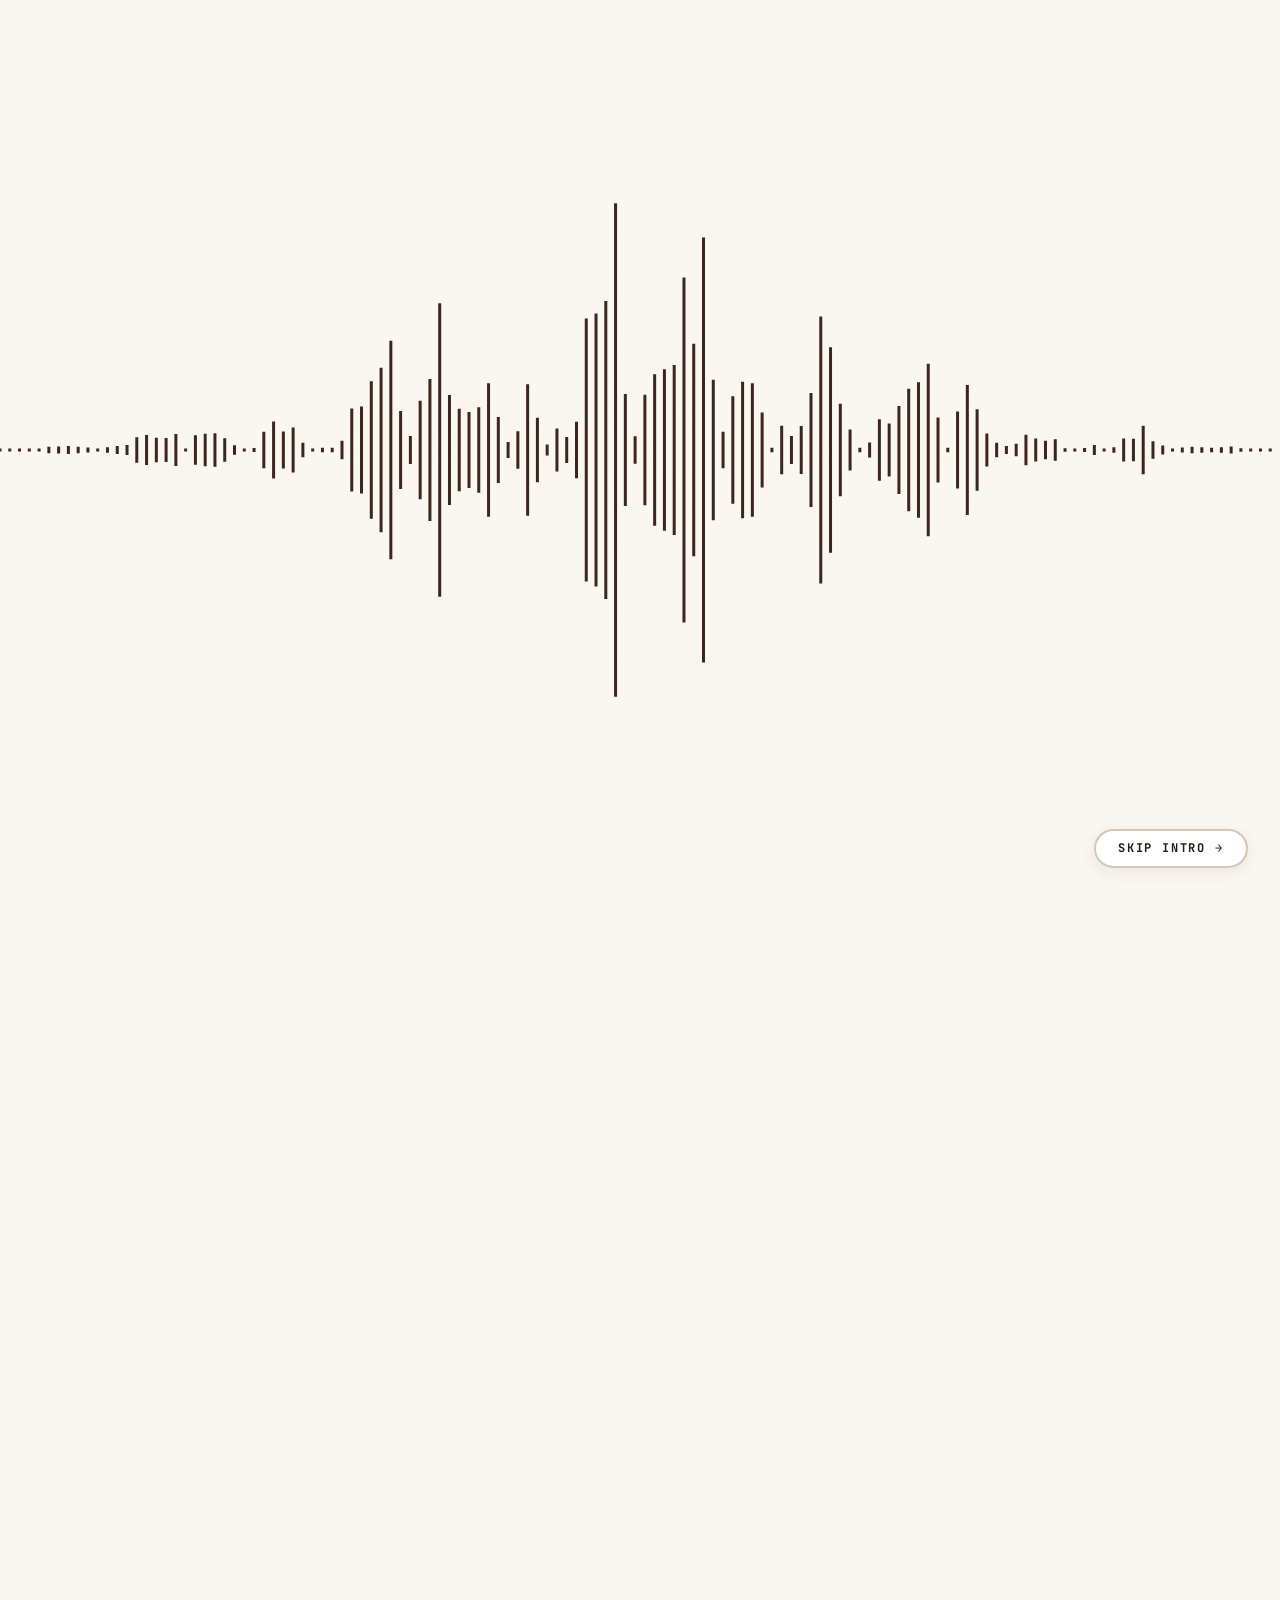
<file: FINALL_PARKINSENSE/frontend/index.html>
<!DOCTYPE html>
<html lang="en">
<head>
  <meta charset="UTF-8">
  <meta http-equiv="refresh" content="0; url=landing_page/index.html">
  <title>Voice Intelligence & Assistive Platform</title>
  <script>
    window.location.href = "landing_page/index.html";
  </script>
</head>
<body style="background-color: #FAF6F0; color: #261B14; font-family: 'Inter', system-ui, sans-serif; display: flex; align-items: center; justify-content: center; min-height: 100vh; margin: 0; padding: 2rem; text-align: center;">
  <div style="background: #FFFFFF; border: 2px solid #E6DDD0; padding: 2.5rem; border-radius: 20px; max-width: 480px; box-shadow: 0 10px 35px rgba(61, 38, 29, 0.08);">
    <h2 style="font-size: 1.5rem; font-weight: 800; color: #261B14;">Loading VoiceAssist Platform...</h2>
    <p style="color: #59473C; font-size: 0.95rem; margin-top: 0.5rem;">Redirecting to intro & assistive dashboard...</p>
  </div>
</body>
</html>
</file>
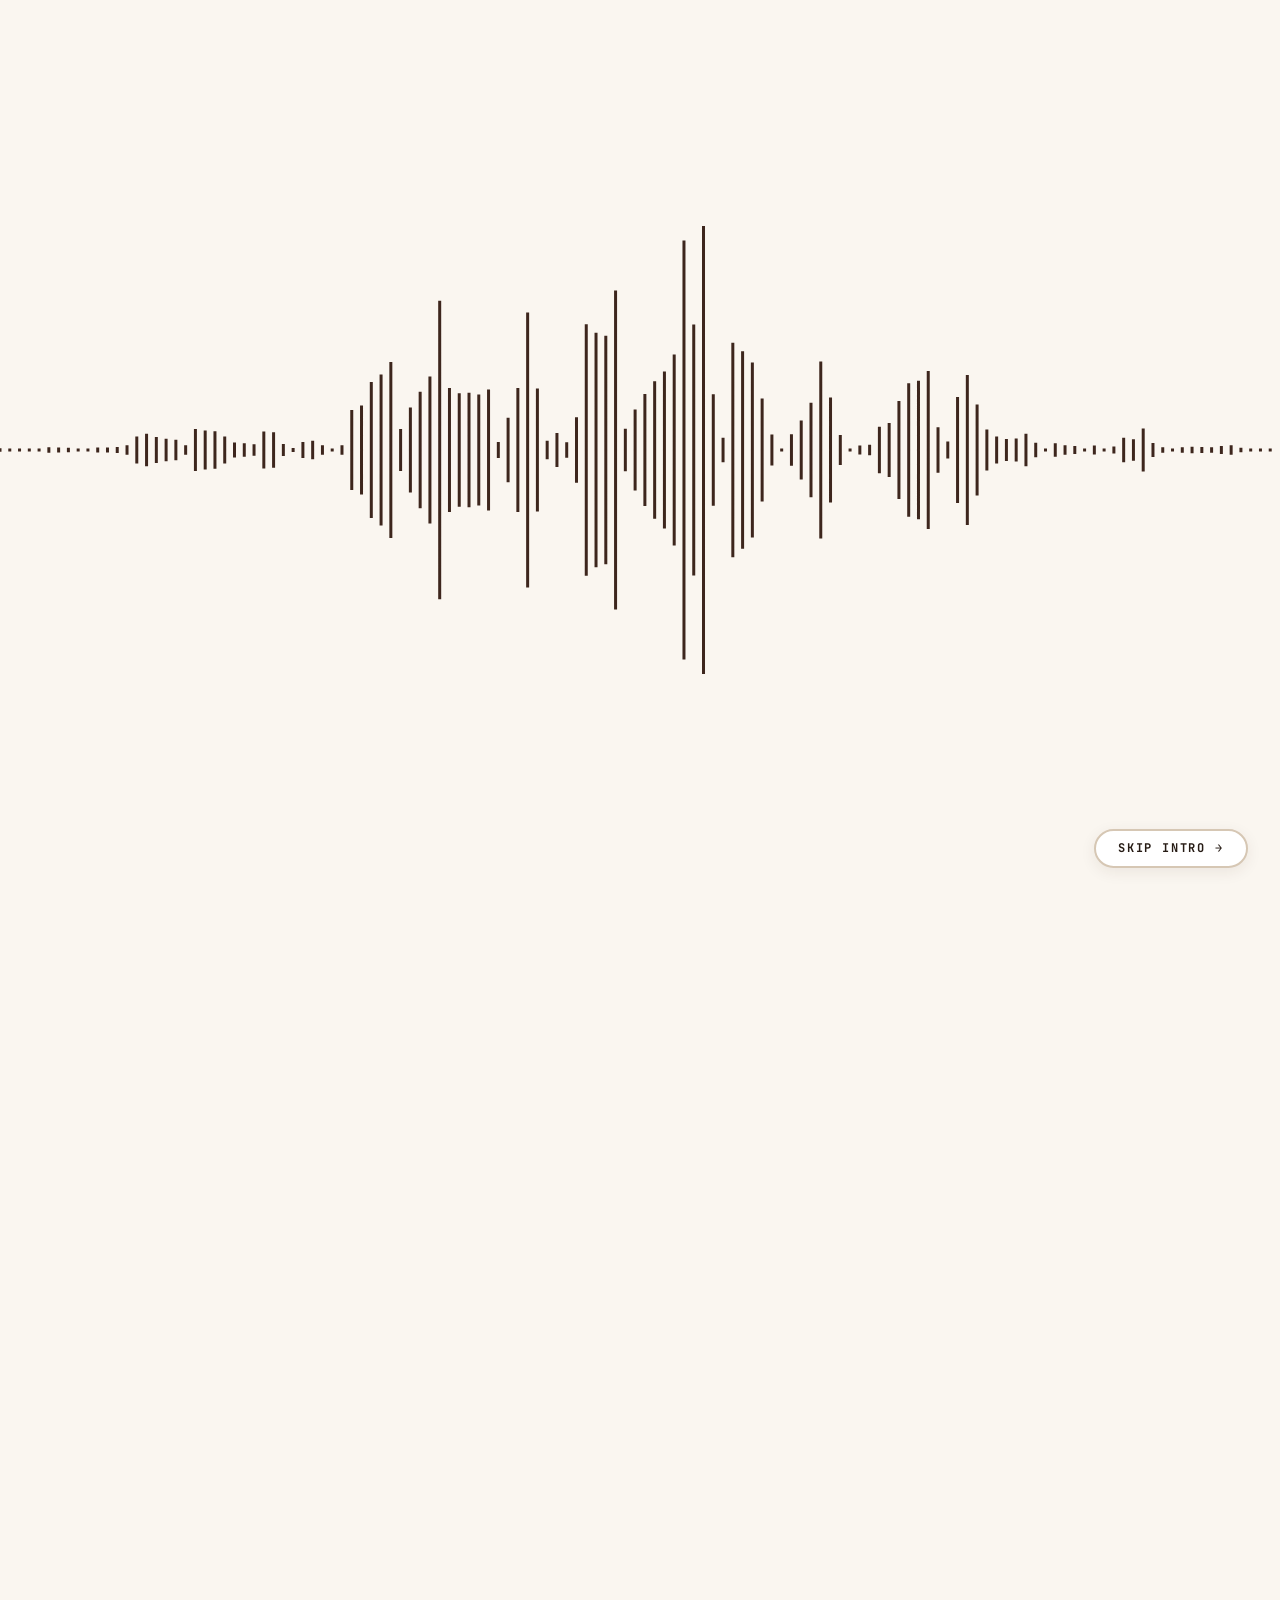
<file: FINALL_PARKINSENSE/frontend/landing_page/index.html>
<!DOCTYPE html>
<html lang="en">
<head>
  <meta charset="UTF-8">
  <meta name="viewport" content="width=device-width, initial-scale=1.0">
  <title>Voice Intelligence // Hello</title>
  
  <!-- Fonts: Inter & JetBrains Mono -->
  <link rel="preconnect" href="https://fonts.googleapis.com">
  <link rel="preconnect" href="https://fonts.gstatic.com" crossorigin>
  <link href="https://fonts.googleapis.com/css2?family=Inter:wght@300;400;500;600;700;800;900&family=JetBrains+Mono:ital,wght@0,300;0,400;0,500;0,600;1,400&display=swap" rel="stylesheet">
  
  <!-- Self-contained Landing Page Stylesheet -->
  <link rel="stylesheet" href="style.css">
</head>
<body>

  <!-- ==========================================================================
       INTRO ANIMATION OVERLAY
       ========================================================================== -->
  <div id="intro-container">
    
    <!-- PHASE 1 & 2: Audio Waveform Canvas -->
    <canvas id="waveformCanvas"></canvas>

    <!-- Sparkling Photon Follower on Stroke Tip -->
    <div id="pen-sparkle"></div>

    <!-- PHASE 3: Cursive "hello" SVG Layer & Panning Slider Track -->
    <div id="hello-layer">
      <div id="slider-track">
        <svg id="cursiveSvg" class="glow-line" viewBox="0 0 1200 300" fill="none" style="width: 100%; max-width: 64rem; height: 16rem; overflow: visible;">
          <!-- Continuous line: Left Straight -> Cursive Hello -> Right Straight Extension -->
          <path id="strokePath" class="cursive-path" stroke="#3D261D" stroke-width="4.5" stroke-linecap="round" stroke-linejoin="round"
            d="M 0,150 
               L 360,150 
               C 380,150 398,75 412,35 
               C 422,6 434,8 430,40 
               C 420,105 404,180 400,210 
               C 399,218 406,218 410,204 
               C 420,168 432,135 454,130 
               C 472,126 480,146 478,172 
               C 476,198 470,208 482,208 
               C 492,208 502,186 512,166 
               C 522,146 537,140 540,156 
               C 544,178 522,208 504,208 
               C 494,208 504,192 520,186 
               C 540,180 554,170 567,140 
               C 582,105 597,55 607,25 
               C 615,2 626,5 622,35 
               C 612,105 597,175 594,206 
               C 592,214 600,214 607,202 
               C 620,175 637,105 652,55 
               C 662,22 674,2 680,15 
               C 684,28 678,65 667,115 
               C 657,160 652,206 664,206 
               C 674,206 687,186 700,166 
               C 712,148 730,140 747,140 
               C 770,140 780,160 778,182 
               C 775,206 754,214 737,214 
               C 717,214 707,196 707,176 
               C 707,152 724,142 742,142 
               C 760,142 775,150 795,150 
               L 1200,150" />
        </svg>
      </div>
    </div>

    <!-- PHASE 4: Straight Horizon Line Pulse -->
    <div id="horizon-line" class="glow-line"></div>

    <!-- Skip Intro Button -->
    <button class="skip-btn" onclick="skipToLandingPage()">
      Skip Intro &rarr;
    </button>
  </div>

  <!-- Ambient Dynamic Background Canvas -->
  <canvas id="bg-particles-canvas"></canvas>

  <!-- ==========================================================================
       MAIN LANDING PAGE DASHBOARD CONTENT
       ========================================================================== -->
  <div id="landing-page">
    
    <!-- Header Navigation -->
    <header>
      <div class="nav-container">
        
        <!-- Logo -->
        <div class="logo-group" onclick="replayFullVideoAnimation()" title="Replay Intro Animation">
          <div class="logo-dot"></div>
          <span class="logo-title">WAVEFORM</span>
          <span class="logo-tag">NC-866</span>
        </div>

        <!-- Links -->
        <nav class="nav-links">
          <a href="#lab">LAB</a>
          <a href="#features">SYNTHESIS</a>
          <a href="#protocol">PROTOCOL</a>
          <a href="#specs">SPECS</a>
        </nav>

        <!-- Actions -->
        <div class="nav-actions">
          <a href="../dashboard/index.html" class="btn btn-primary" style="background: #3D261D; color: #FAF6F0; border-color: #3D261D; box-shadow: 0 4px 15px rgba(61, 38, 29, 0.2);">
            ENTER DASHBOARD &rarr;
          </a>
          <button onclick="replayFullVideoAnimation()" class="btn btn-outline">
            REPLAY INTRO
          </button>
          <button id="audio-toggle-btn" class="btn btn-audio">
            <span id="audio-status-text">AUDIO FX: OFF</span>
          </button>
        </div>
      </div>
    </header>

    <!-- Main Content -->
    <main>
      
      <!-- Hero Section -->
      <section class="hero-container reveal active">
        <div class="hero-badge">
          <span class="badge-dot"></span>
          <span>VOICE ENGINE v4.2 &bull; ASSISTIVE TECHNOLOGY CORE</span>
        </div>

        <h1 class="hero-title">
          Say Hello To Accessible Care.
        </h1>

        <p class="hero-description">
          An ultra-low latency acoustic and motor synthesis platform designed for people with Parkinson's disease, speech variation, and motor control needs.
        </p>

        <div class="hero-actions">
          <a href="../dashboard/index.html" class="btn btn-primary" style="background: #3D261D; color: #FAF6F0; font-size: 0.85rem; padding: 0.75rem 1.75rem; box-shadow: 0 4px 20px rgba(61, 38, 29, 0.25);">
            LAUNCH ASSISTIVE DASHBOARD &rarr;
          </a>
          <button onclick="replayFullVideoAnimation()" class="btn btn-outline">
            WATCH INTRO AGAIN
          </button>
          <a href="#lab" class="btn btn-outline">
            EXPLORE ACOUSTIC LAB &darr;
          </a>
        </div>
      </section>

      <!-- Interactive Frequency Lab -->
      <section id="lab" class="lab-section reveal">
        <div class="lab-header">
          <div>
            <div class="lab-title-group">
              <span class="lab-title-dot"></span>
              <h3 class="lab-title">Interactive Acoustic Waveform Lab</h3>
            </div>
            <p class="lab-subtitle">Move or drag across the canvas to modulate harmonic speech frequencies in real time.</p>
          </div>

          <div class="lab-readouts">
            <div>FREQ: <span id="freq-readout" class="readout-value">142.4 Hz</span></div>
            <span style="color: #404040;">|</span>
            <div>HARMONICS: <span id="harmonics-readout" class="readout-value">4 ACTIVE</span></div>
          </div>
        </div>

        <div class="canvas-wrapper">
          <canvas id="interactiveCanvas"></canvas>
          <div class="canvas-hint">
            [DRAG OR HOVER TO MODULATE FREQUENCY]
          </div>
        </div>

        <div class="lab-controls">
          <div class="preset-group">
            <button class="preset-btn active" data-preset="sine">SINE WAVE</button>
            <button class="preset-btn" data-preset="neural">NEURAL HARMONIC</button>
            <button class="preset-btn" data-preset="harmonic">PULSE ECHO</button>
            <button class="preset-btn" data-preset="spikes">ACOUSTIC SPIKES</button>
          </div>
          <div style="font-family: var(--font-mono); font-size: 0.6875rem; color: var(--text-muted);">
            SPECTRUM: MONOCHROMATIC VECTORS
          </div>
        </div>
      </section>

      <!-- Features Grid -->
      <section id="features" class="features-grid reveal">
        <div class="feature-card">
          <div class="feature-num">01 // LATENCY</div>
          <h4 class="feature-title">4.2ms Direct Neural Response</h4>
          <p class="feature-desc">Continuous stream computation delivers speech audio synthesis faster than standard human vocal cords.</p>
          <div class="feature-viz">
            <div class="viz-bar"></div>
            <div class="viz-bar"></div>
            <div class="viz-bar"></div>
            <div class="viz-bar"></div>
            <div class="viz-bar"></div>
          </div>
        </div>

        <div class="feature-card">
          <div class="feature-num">02 // MODULATION</div>
          <h4 class="feature-title">Continuous Fluid Stroke</h4>
          <p class="feature-desc">Collapses any voice waveform dynamically into smooth vector bezier curves for real-time visualization.</p>
          <div class="feature-viz">
            <div class="viz-bar"></div>
            <div class="viz-bar"></div>
            <div class="viz-bar"></div>
            <div class="viz-bar"></div>
            <div class="viz-bar"></div>
          </div>
        </div>

        <div class="feature-card">
          <div class="feature-num">03 // ARCHITECTURE</div>
          <h4 class="feature-title">Monochromatic Vector Core</h4>
          <p class="feature-desc">No visual clutter or extraneous noise. Only mathematically exact pitch-black sound wave synthesis.</p>
          <div class="feature-viz">
            <div class="viz-bar"></div>
            <div class="viz-bar"></div>
            <div class="viz-bar"></div>
            <div class="viz-bar"></div>
            <div class="viz-bar"></div>
          </div>
        </div>
      </section>

      <!-- Protocol Specifications -->
      <section id="protocol" class="protocol-section reveal">
        <div class="protocol-text">
          <h3>NC-866 Synthesis Protocol</h3>
          <p>
            Designed for next-generation spatial computing and vocal artificial intelligence. 
            Waveform NC-866 generates high-fidelity parametric audio shapes directly from streaming neural tokens with zero perceived latency.
          </p>
        </div>

        <div class="specs-list" id="specs">
          <div class="spec-item">
            <span class="spec-label">SAMPLING RATE</span>
            <span class="spec-val">192 kHz / 32-BIT FLOAT</span>
          </div>
          <div class="spec-item">
            <span class="spec-label">HARMONIC DISTORTION</span>
            <span class="spec-val">&lt; 0.0001% THD</span>
          </div>
          <div class="spec-item">
            <span class="spec-label">VECTOR RENDERING</span>
            <span class="spec-val">BEZIER CURVE SUB-PIXEL</span>
          </div>
          <div class="spec-item">
            <span class="spec-label">AUDIO ENGINE</span>
            <span class="spec-val">WEB AUDIO API OSCILLATOR</span>
          </div>
        </div>
      </section>

    </main>

    <!-- Footer -->
    <footer>
      <div class="footer-container">
        <div class="footer-brand">
          <span class="footer-brand-dot"></span>
          <span>NC-866 SYNTHESIS PROTOCOL &bull; 2026 EDITION</span>
        </div>

        <div class="footer-links">
          <button onclick="replayFullVideoAnimation()" class="footer-link-btn">RESTART INTRO</button>
          <a href="#" class="footer-link-btn" style="text-decoration: none;">TOP &uarr;</a>
        </div>
      </div>
    </footer>
  </div>

  <!-- Self-contained Script Module -->
  <script src="script.js"></script>
</body>
</html>
</file>
<file: FINALL_PARKINSENSE/frontend/landing_page/style.css>
/* ==========================================================================
   Voice Intelligence // Landing Page Stylesheet
   Self-contained CSS module for Landing Page & Intro Animation
   ========================================================================== */

:root {
  /* Design Tokens - Warm Organic Cream & Espresso Brown Theme */
  --bg-black: #FAF6F0;          /* Warm Soft Cream / Linen */
  --bg-dark: #F3EBDD;           /* Warm Muted Sand Linen */
  --card-bg: rgba(255, 255, 255, 0.94);
  --card-border: #E6DDD0;
  --card-border-hover: #D6C7B4;
  
  --text-primary: #261B14;      /* Deep Espresso Brown */
  --text-secondary: #59473C;    /* Muted Cocoa Earth */
  --text-muted: #8C7C70;        /* Soft Sand Gray */
  
  --accent-glow: rgba(61, 38, 29, 0.2);
  --emerald-active: #4D6A58;
  --emerald-glow: rgba(77, 106, 88, 0.25);

  /* Typography */
  --font-sans: 'Inter', system-ui, -apple-system, sans-serif;
  --font-mono: 'JetBrains Mono', monospace;

  /* Transitions */
  --transition-fast: 0.2s cubic-bezier(0.16, 1, 0.3, 1);
  --transition-smooth: 0.4s cubic-bezier(0.16, 1, 0.3, 1);
  --transition-slow: 0.8s cubic-bezier(0.16, 1, 0.3, 1);
}

/* Reset & Global Base */
* {
  box-sizing: border-box;
  margin: 0;
  padding: 0;
}

html {
  scroll-behavior: smooth;
}

body {
  background-color: var(--bg-black);
  color: var(--text-primary);
  font-family: var(--font-sans);
  overflow-x: hidden;
  overflow-y: auto;
  user-select: none;
  -webkit-font-smoothing: antialiased;
  min-height: 100vh;
}

/* Custom Scrollbar */
::-webkit-scrollbar {
  width: 6px;
}
::-webkit-scrollbar-track {
  background: var(--bg-black);
}
::-webkit-scrollbar-thumb {
  background: #DCD0BF;
  border-radius: 3px;
}
::-webkit-scrollbar-thumb:hover {
  background: #C4B49E;
}

/* ==========================================================================
   Intro Animation Overlay (Continuous Waveform -> Hello -> Straight Line)
   ========================================================================== */

#intro-container {
  position: fixed;
  inset: 0;
  z-index: 100;
  background-color: #F3EBDD;
  display: flex;
  align-items: center;
  justify-content: center;
  pointer-events: none;
  transition: opacity 0.8s cubic-bezier(0.16, 1, 0.3, 1);
}

/* Audio Spikes Waveform Canvas */
#waveformCanvas {
  position: absolute;
  inset: 0;
  width: 100%;
  height: 100%;
  z-index: 10;
  transition: opacity 0.6s ease;
}

/* Layer containing SVG handwriting path */
#hello-layer {
  position: absolute;
  inset: 0;
  display: flex;
  align-items: center;
  justify-content: center;
  z-index: 20;
  opacity: 0;
  transform: scale(1);
  transition: opacity 0.5s ease, transform 1200ms cubic-bezier(0.16, 1, 0.3, 1);
}

#slider-track {
  position: relative;
  width: 100%;
  display: flex;
  align-items: center;
  justify-content: center;
}

/* Precision SVG Stroke for Cursive Handwriting */
.cursive-path {
  stroke-dasharray: 3800;
  stroke-dashoffset: 3800;
  transition: stroke-dashoffset 2.2s cubic-bezier(0.35, 0, 0.25, 1);
}

.cursive-path.drawn {
  stroke-dashoffset: 0;
}

/* Luminescent line glow using espresso brown palette */
.glow-line {
  filter: drop-shadow(0 0 10px rgba(61, 38, 29, 0.3)) drop-shadow(0 0 20px rgba(140, 94, 60, 0.2));
}

/* Photon follower sparkle on stroke tip */
#pen-sparkle {
  position: absolute;
  width: 14px;
  height: 14px;
  border-radius: 50%;
  background: #3D261D;
  box-shadow: 0 0 18px 5px #8C5E3C, 0 0 35px 12px rgba(140, 94, 60, 0.4);
  pointer-events: none;
  opacity: 0;
  transform: translate(-50%, -50%);
  transition: opacity 0.3s ease;
  z-index: 30;
}

/* Straight Line Horizon Pulse */
#horizon-line {
  position: absolute;
  width: 100%;
  height: 3px;
  background: #3D261D;
  opacity: 0;
  transition: all 0.7s cubic-bezier(0.16, 1, 0.3, 1);
  z-index: 25;
}

/* Skip Button */
.skip-btn {
  position: absolute;
  bottom: 2rem;
  right: 2rem;
  z-index: 40;
  pointer-events: auto;
  font-family: var(--font-mono);
  font-size: 0.75rem;
  letter-spacing: 0.15em;
  color: #261B14;
  text-transform: uppercase;
  border: 2px solid #D6C7B4;
  background: #FFFFFF;
  box-shadow: 0 4px 15px rgba(61, 38, 29, 0.08);
  padding: 0.6rem 1.4rem;
  border-radius: 9999px;
  font-weight: 700;
  cursor: pointer;
  transition: all var(--transition-fast);
}

.skip-btn:hover {
  color: #FAF6F0;
  border-color: #3D261D;
  background: #3D261D;
}

/* ==========================================================================
   Landing Page Layout & Dynamic Background
   ========================================================================== */

#landing-page {
  position: relative;
  min-height: 100vh;
  opacity: 0;
  transition: opacity 1s cubic-bezier(0.16, 1, 0.3, 1);
  display: flex;
  flex-direction: column;
  justify-content: space-between;
  z-index: 1;
}

/* Dynamic background particle canvas */
#bg-particles-canvas {
  position: fixed;
  inset: 0;
  width: 100%;
  height: 100%;
  z-index: 0;
  pointer-events: none;
}

/* Header Navigation */
header {
  width: 100%;
  border-bottom: 1px solid #E6DDD0;
  position: sticky;
  top: 0;
  z-index: 50;
  background: rgba(250, 246, 240, 0.9);
  backdrop-filter: blur(12px);
  -webkit-backdrop-filter: blur(12px);
}

.nav-container {
  max-width: 80rem;
  margin: 0 auto;
  padding: 0 1.5rem;
  height: 5rem;
  display: flex;
  align-items: center;
  justify-content: space-between;
}

.logo-group {
  display: flex;
  align-items: center;
  gap: 0.75rem;
  cursor: pointer;
}

.logo-dot {
  width: 0.625rem;
  height: 0.625rem;
  border-radius: 50%;
  background-color: #3D261D;
  box-shadow: 0 0 10px rgba(61, 38, 29, 0.3);
  animation: pulseDot 2s infinite ease-in-out;
}

@keyframes pulseDot {
  0%, 100% { opacity: 1; transform: scale(1); }
  50% { opacity: 0.45; transform: scale(0.85); }
}

.logo-title {
  font-weight: 800;
  letter-spacing: 0.15em;
  font-size: 0.875rem;
  text-transform: uppercase;
  color: var(--text-primary);
}

.logo-tag {
  font-family: var(--font-mono);
  font-size: 0.75rem;
  color: var(--text-muted);
  padding-left: 0.75rem;
  border-left: 1px solid #E6DDD0;
}

.nav-links {
  display: none;
  align-items: center;
  gap: 2rem;
  font-family: var(--font-mono);
  font-size: 0.75rem;
  letter-spacing: 0.1em;
}

@media (min-width: 768px) {
  .nav-links { display: flex; }
}

.nav-links a {
  color: var(--text-secondary);
  text-decoration: none;
  transition: color var(--transition-fast);
  position: relative;
}

.nav-links a::after {
  content: '';
  position: absolute;
  bottom: -4px;
  left: 0;
  width: 0;
  height: 1px;
  background: #3D261D;
  transition: width var(--transition-fast);
}

.nav-links a:hover {
  color: var(--text-primary);
}

.nav-links a:hover::after {
  width: 100%;
}

.nav-actions {
  display: flex;
  align-items: center;
  gap: 1rem;
}

/* Modern Pill Buttons */
.btn {
  font-family: var(--font-mono);
  font-size: 0.75rem;
  letter-spacing: 0.1em;
  padding: 0.625rem 1.25rem;
  border-radius: 9999px;
  cursor: pointer;
  transition: all var(--transition-smooth);
  display: inline-flex;
  align-items: center;
  justify-content: center;
  gap: 0.5rem;
  text-decoration: none;
  font-weight: 500;
  border: 1px solid transparent;
}

.btn-outline {
  border-color: #D6C7B4;
  color: var(--text-primary);
  background: #FFFFFF;
}

.btn-outline:hover {
  background: #3D261D;
  color: #FAF6F0;
  border-color: #3D261D;
  box-shadow: 0 4px 20px rgba(61, 38, 29, 0.2);
}

.btn-primary {
  background: #3D261D;
  color: #FAF6F0;
  font-weight: 600;
  box-shadow: 0 4px 15px rgba(61, 38, 29, 0.2);
}

.btn-primary:hover {
  background: #21130D;
  box-shadow: 0 6px 25px rgba(61, 38, 29, 0.35);
  transform: translateY(-1px);
}

.btn-audio {
  background: rgba(61, 38, 29, 0.06);
  border-color: #E6DDD0;
  color: var(--text-primary);
}

.btn-audio.active {
  background: rgba(77, 106, 88, 0.15);
  border-color: var(--emerald-active);
  color: var(--emerald-active);
  box-shadow: 0 0 15px var(--emerald-glow);
}

/* ==========================================================================
   Hero Section
   ========================================================================== */

main {
  flex-grow: 1;
  display: flex;
  flex-direction: column;
  align-items: center;
  justify-content: center;
  padding: 5rem 1.5rem;
  position: relative;
  z-index: 10;
}

.hero-container {
  max-width: 64rem;
  margin: 0 auto;
  text-align: center;
  display: flex;
  flex-direction: column;
  align-items: center;
  gap: 2rem;
}

.hero-badge {
  display: inline-flex;
  align-items: center;
  gap: 0.75rem;
  padding: 0.5rem 1.25rem;
  border-radius: 9999px;
  border: 1px solid #E6DDD0;
  background: #FFFFFF;
  backdrop-filter: blur(8px);
  font-family: var(--font-mono);
  font-size: 0.75rem;
  color: var(--text-secondary);
  animation: floatBadge 4s ease-in-out infinite alternate;
}

@keyframes floatBadge {
  0% { transform: translateY(0px); }
  100% { transform: translateY(-6px); }
}

.badge-dot {
  width: 0.5rem;
  height: 0.5rem;
  border-radius: 50%;
  background-color: #8C5E3C;
  box-shadow: 0 0 8px #8C5E3C;
}

.hero-title {
  font-size: clamp(2.5rem, 7vw, 5.5rem);
  font-weight: 900;
  letter-spacing: -0.03em;
  line-height: 1.05;
  text-transform: uppercase;
  background: linear-gradient(180deg, #261B14 40%, #59473C 100%);
  -webkit-background-clip: text;
  -webkit-text-fill-color: transparent;
  max-width: 56rem;
}

.hero-description {
  max-width: 42rem;
  color: var(--text-secondary);
  font-size: 1.125rem;
  line-height: 1.7;
  font-weight: 300;
}

.hero-actions {
  display: flex;
  flex-wrap: wrap;
  align-items: center;
  justify-content: center;
  gap: 1rem;
  margin-top: 1rem;
}

/* ==========================================================================
   Interactive Acoustic Frequency Lab Canvas
   ========================================================================== */

.lab-section {
  width: 100%;
  max-width: 64rem;
  margin-top: 6rem;
  border: 1px solid var(--card-border);
  border-radius: 1.5rem;
  padding: 2rem;
  background: var(--card-bg);
  backdrop-filter: blur(16px);
  box-shadow: 0 15px 40px rgba(61, 38, 29, 0.06);
  transition: border-color var(--transition-smooth);
}

.lab-section:hover {
  border-color: var(--card-border-hover);
}

.lab-header {
  display: flex;
  flex-direction: column;
  gap: 1rem;
  margin-bottom: 1.5rem;
  padding-bottom: 1.5rem;
  border-bottom: 1px solid #E6DDD0;
}

@media (min-width: 768px) {
  .lab-header {
    flex-direction: row;
    align-items: center;
    justify-content: space-between;
  }
}

.lab-title-group {
  display: flex;
  align-items: center;
  gap: 0.75rem;
}

.lab-title-dot {
  width: 0.5rem;
  height: 0.5rem;
  background-color: #3D261D;
  border-radius: 50%;
  box-shadow: 0 0 10px rgba(61, 38, 29, 0.3);
}

.lab-title {
  font-family: var(--font-mono);
  font-size: 0.875rem;
  letter-spacing: 0.15em;
  text-transform: uppercase;
  font-weight: 600;
  color: var(--text-primary);
}

.lab-subtitle {
  font-size: 0.8125rem;
  color: var(--text-muted);
  margin-top: 0.25rem;
}

.lab-readouts {
  display: flex;
  align-items: center;
  gap: 1.5rem;
  font-family: var(--font-mono);
  font-size: 0.75rem;
  color: var(--text-secondary);
}

.readout-value {
  color: #3D261D;
  font-weight: 600;
}

.canvas-wrapper {
  position: relative;
  width: 100%;
  height: 16rem;
  background-color: #FAF6F0;
  border-radius: 1rem;
  overflow: hidden;
  border: 1px solid #E6DDD0;
  display: flex;
  align-items: center;
  justify-content: center;
}

#interactiveCanvas {
  width: 100%;
  height: 100%;
  cursor: crosshair;
}

.canvas-hint {
  position: absolute;
  bottom: 0.75rem;
  left: 1rem;
  font-family: var(--font-mono);
  font-size: 0.625rem;
  color: var(--text-muted);
  letter-spacing: 0.15em;
  pointer-events: none;
}

/* Preset Buttons */
.lab-controls {
  display: flex;
  flex-wrap: wrap;
  align-items: center;
  justify-content: space-between;
  gap: 1rem;
  margin-top: 1.5rem;
  padding-top: 1.25rem;
  border-top: 1px solid #E6DDD0;
}

.preset-group {
  display: flex;
  align-items: center;
  gap: 0.5rem;
}

.preset-btn {
  font-family: var(--font-mono);
  font-size: 0.6875rem;
  letter-spacing: 0.05em;
  padding: 0.375rem 0.875rem;
  border-radius: 0.5rem;
  background: #F5EFE6;
  border: 1px solid #E6DDD0;
  color: var(--text-secondary);
  cursor: pointer;
  transition: all var(--transition-fast);
}

.preset-btn:hover, .preset-btn.active {
  background: #3D261D;
  border-color: #3D261D;
  color: #FAF6F0;
}

/* ==========================================================================
   Features Section Grid
   ========================================================================== */

.features-grid {
  width: 100%;
  max-width: 64rem;
  margin-top: 5rem;
  display: grid;
  grid-template-columns: 1fr;
  gap: 2rem;
}

@media (min-width: 768px) {
  .features-grid {
    grid-template-columns: repeat(3, 1fr);
  }
}

.feature-card {
  position: relative;
  padding: 2rem;
  border-radius: 1.25rem;
  border: 1px solid var(--card-border);
  background: var(--card-bg);
  backdrop-filter: blur(12px);
  display: flex;
  flex-direction: column;
  gap: 1rem;
  overflow: hidden;
  transition: all var(--transition-smooth);
  box-shadow: 0 10px 30px rgba(61, 38, 29, 0.04);
}

.feature-card:hover {
  border-color: var(--card-border-hover);
  transform: translateY(-4px);
  box-shadow: 0 15px 35px rgba(61, 38, 29, 0.08);
}

.feature-num {
  font-family: var(--font-mono);
  font-size: 0.75rem;
  color: var(--text-muted);
  letter-spacing: 0.15em;
}

.feature-title {
  font-size: 1.125rem;
  font-weight: 600;
  color: var(--text-primary);
}

.feature-desc {
  font-size: 0.875rem;
  color: var(--text-secondary);
  line-height: 1.6;
}

/* Micro Equalizer Visualizer */
.feature-viz {
  display: flex;
  align-items: flex-end;
  gap: 3px;
  height: 24px;
  margin-top: 0.5rem;
}

.viz-bar {
  flex: 1;
  background: rgba(61, 38, 29, 0.2);
  border-radius: 2px;
  transition: height 0.3s ease;
}

.feature-card:hover .viz-bar {
  background: #3D261D;
  animation: vizEqualizer 1s infinite alternate ease-in-out;
}

.viz-bar:nth-child(1) { animation-delay: 0.1s; }
.viz-bar:nth-child(2) { animation-delay: 0.3s; }
.viz-bar:nth-child(3) { animation-delay: 0.2s; }
.viz-bar:nth-child(4) { animation-delay: 0.4s; }
.viz-bar:nth-child(5) { animation-delay: 0.15s; }

@keyframes vizEqualizer {
  0% { height: 15%; }
  100% { height: 90%; }
}

/* ==========================================================================
   Protocol Section
   ========================================================================== */

.protocol-section {
  width: 100%;
  max-width: 64rem;
  margin-top: 5rem;
  border-radius: 1.5rem;
  border: 1px solid var(--card-border);
  background: var(--card-bg);
  padding: 3rem 2rem;
  display: grid;
  grid-template-columns: 1fr;
  gap: 3rem;
  box-shadow: 0 10px 30px rgba(61, 38, 29, 0.04);
}

@media (min-width: 768px) {
  .protocol-section {
    grid-template-columns: 1fr 1fr;
    padding: 3.5rem;
  }
}

.protocol-text h3 {
  font-size: 2rem;
  font-weight: 800;
  letter-spacing: -0.02em;
  margin-bottom: 1rem;
  color: var(--text-primary);
}

.protocol-text p {
  color: var(--text-secondary);
  font-size: 0.9375rem;
  line-height: 1.7;
}

.specs-list {
  display: flex;
  flex-direction: column;
  gap: 1.25rem;
}

.spec-item {
  display: flex;
  align-items: center;
  justify-content: space-between;
  padding-bottom: 1rem;
  border-bottom: 1px solid #E6DDD0;
  font-family: var(--font-mono);
  font-size: 0.8125rem;
}

.spec-label {
  color: var(--text-muted);
}

.spec-val {
  color: var(--text-primary);
  font-weight: 600;
}

/* Scroll Reveal */
.reveal {
  opacity: 0;
  transform: translateY(30px);
  transition: opacity 0.8s cubic-bezier(0.16, 1, 0.3, 1), transform 0.8s cubic-bezier(0.16, 1, 0.3, 1);
}

.reveal.active {
  opacity: 1;
  transform: translateY(0);
}

/* Footer */
footer {
  width: 100%;
  border-top: 1px solid #E6DDD0;
  padding: 2.5rem 1.5rem;
  margin-top: 6rem;
  position: relative;
  z-index: 10;
  background: #F3EBDD;
}

.footer-container {
  max-width: 80rem;
  margin: 0 auto;
  display: flex;
  flex-direction: column;
  align-items: center;
  justify-content: space-between;
  gap: 1.5rem;
  font-family: var(--font-mono);
  font-size: 0.75rem;
  color: var(--text-secondary);
}

@media (min-width: 640px) {
  .footer-container {
    flex-direction: row;
  }
}

.footer-brand {
  display: flex;
  align-items: center;
  gap: 0.75rem;
}

.footer-brand-dot {
  width: 0.375rem;
  height: 0.375rem;
  border-radius: 50%;
  background: #3D261D;
}

.footer-links {
  display: flex;
  align-items: center;
  gap: 1.5rem;
}

.footer-link-btn {
  background: none;
  border: none;
  color: var(--text-secondary);
  font-family: var(--font-mono);
  font-size: 0.75rem;
  cursor: pointer;
  transition: color var(--transition-fast);
}

.footer-link-btn:hover {
  color: var(--text-primary);
}
</file>
